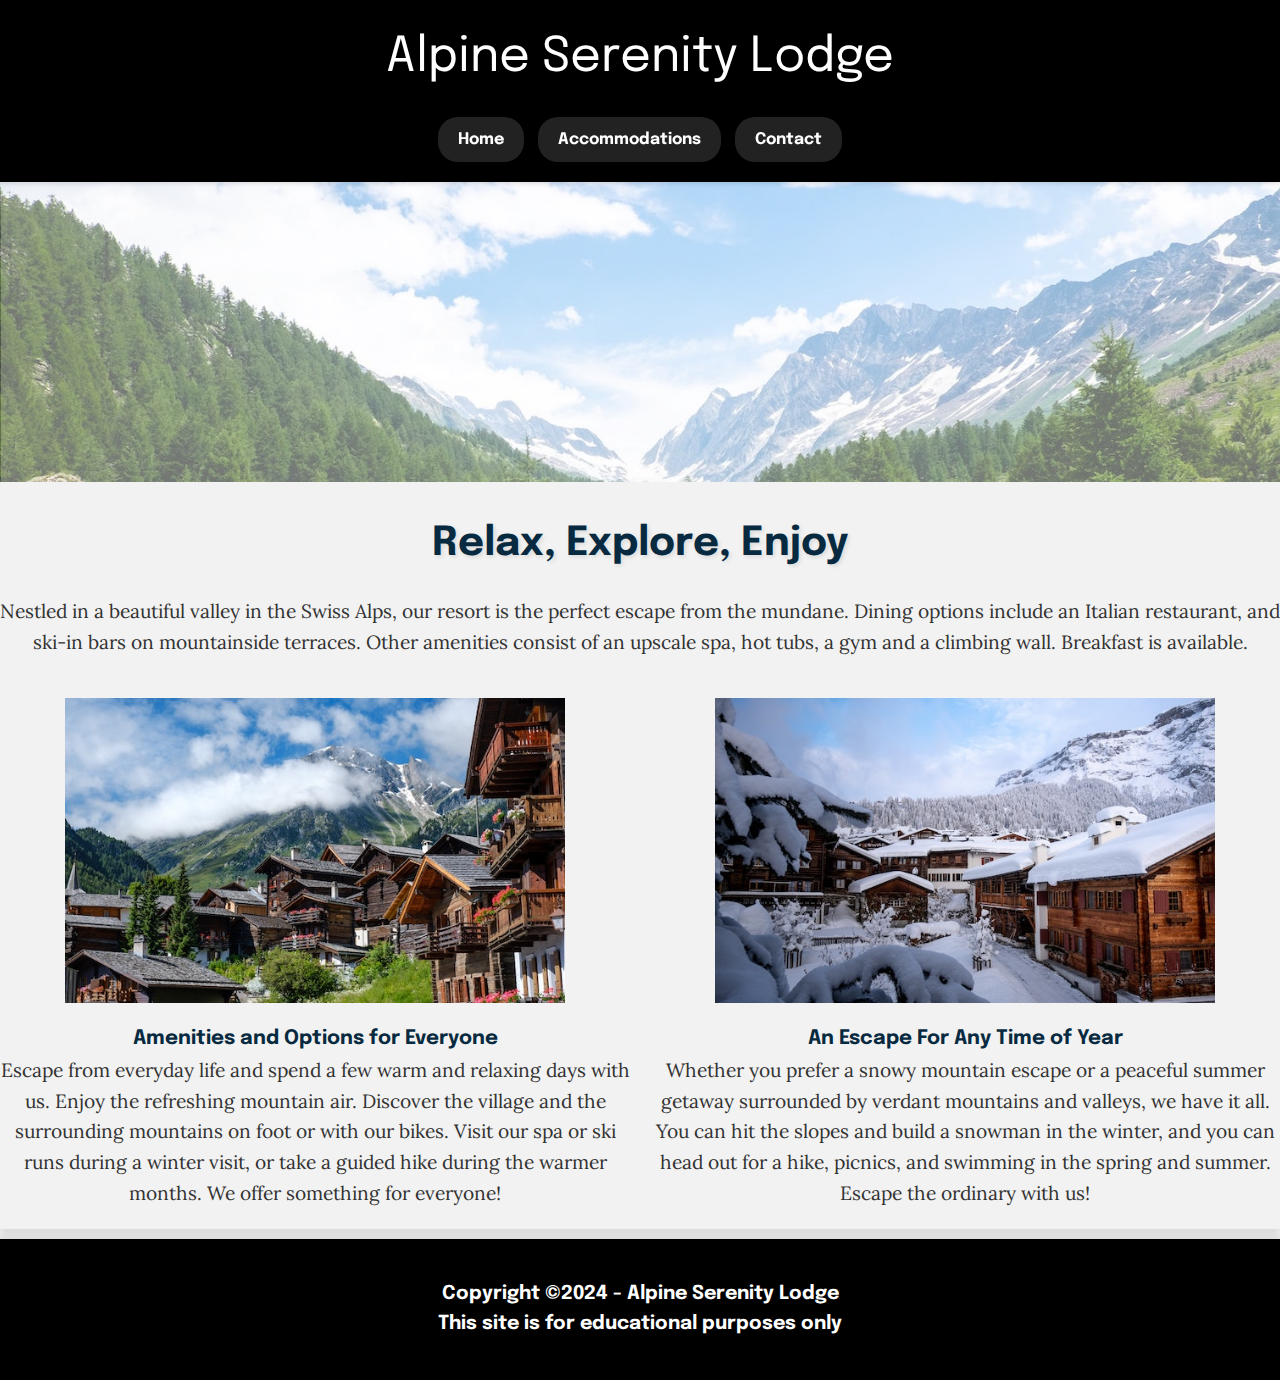
<file: index.html>
<!DOCTYPE html>
<html lang="en">
<head>
    <meta charset="UTF-8">
    <meta name="viewport" content="width=device-width, initial-scale=1.0">
    <meta name="author" content="Isabella Inciong">
    <title>Alpine Serenity Lodge</title>
    <link rel="stylesheet" href="styles.css">
    <link rel="icon" href="favicon.ico" type="image/x-icon">
    <link rel="preconnect" href="https://fonts.googleapis.com">
    <link rel="preconnect" href="https://fonts.gstatic.com" crossorigin>
    <link href="https://fonts.googleapis.com/css2?family=Epilogue:ital,wght@0,100..900;1,100..900&family=Lora:ital,wght@0,400..700;1,400..700&display=swap" rel="stylesheet">
    <link rel="preconnect" href="https://fonts.googleapis.com">
    <link rel="preconnect" href="https://fonts.gstatic.com" crossorigin>
    <link href="https://fonts.googleapis.com/css2?family=Lora:ital,wght@0,400..700;1,400..700&display=swap" rel="stylesheet">
    <style>
        .hero-image {
            background-image: url('images/swiss-valley.jpg');
            background-size: cover;
            height: 300px;
        }
    </style>
</head>
<body>
    <!-- HEADER -->
    <header>
        <h1><a href="index.html">Alpine Serenity Lodge</a></h1>
        <nav>
            <ul>
                <li><a href="#">Home</a></li>
                <li><a href="#">Accommodations</a></li>
                <li><a href="contact.html">Contact</a></li>
            </ul>
        </nav>
    </header>

    <!-- MAIN -->
    <main>
        <section id="top">
            <div class="hero-image"></div>
            <div class="intro">
                <h2>Relax, Explore, Enjoy</h2>
            </div>
            <div class="information">
                <p>Nestled in a beautiful valley in the Swiss Alps, our resort is the perfect escape from the mundane. Dining options include an Italian restaurant, and ski-in bars on mountainside terraces. Other amenities consist of an upscale spa, hot tubs, a gym and a climbing wall. Breakfast is available.</p>
            </div>
        </section>
      
        <!-- Content group 1 -->
        <section>
            <div class="swiss-chalet">
                <img src="images/swiss-chalet.jpg" alt="A cozy Swiss chalet" width="500">
                <h3>Amenities and Options for Everyone</h3>
                <p>Escape from everyday life and spend a few warm and relaxing days with us. Enjoy the refreshing mountain air. Discover the village and the surrounding mountains on foot or with our bikes. Visit our spa or ski runs during a winter visit, or take a guided hike during the warmer months. We offer something for everyone!</p>
            </div>
        </section>
        <!-- Content group 2 -->
        <section>
            <div class="snowy">
                <img src="images/snowy-chalet.jpg" alt="A snowy chalet in the mountains" width="500">
                <h3>An Escape For Any Time of Year</h3>
                <p>Whether you prefer a snowy mountain escape or a peaceful summer getaway surrounded by verdant mountains and valleys, we have it all. You can hit the slopes and build a snowman in the winter, and you can head out for a hike, picnics, and swimming in the spring and summer. Escape the ordinary with us!</p>
            </div>
        </section>
    </main>

    <!-- FOOTER -->
    <footer>
        <p>Copyright ©2024 - Alpine Serenity Lodge</p>
        <p>This site is for educational purposes only</p>
    </footer>
</body>
</html>
</file>
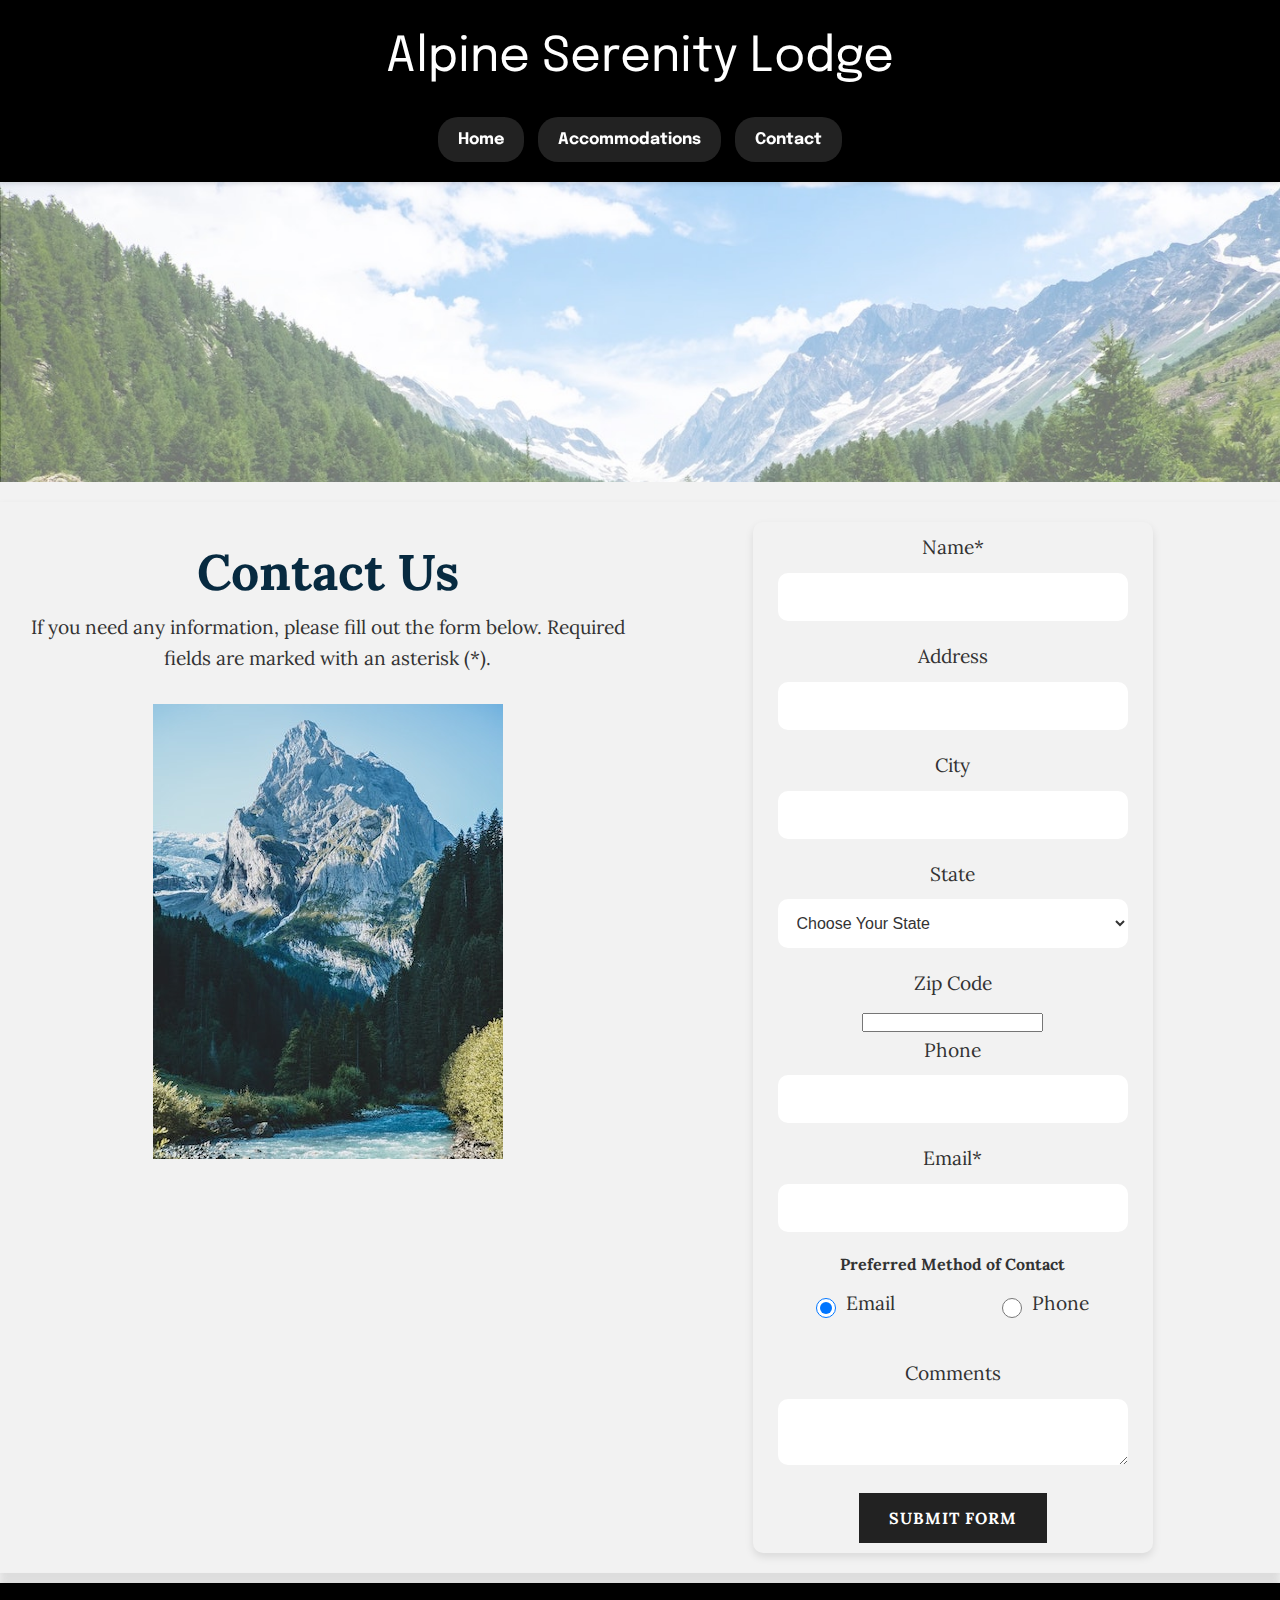
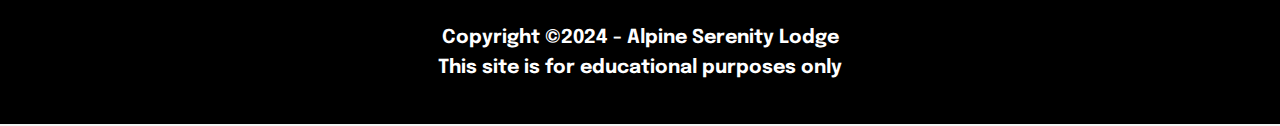
<file: contact.html>
<!DOCTYPE html>
<html lang="en">
<head>
    <meta charset="UTF-8">
    <meta name="viewport" content="width=device-width, initial-scale=1.0">
    <meta name="author" content="Isabella Inciong">
    <title>Alpine Serenity Lodge | Contact</title>
    <meta name="description" content="Contact us for any questions or concerns. We are here to help you plan your dream vacation with us!">
    <link rel="stylesheet" href="styles.css">
    <link rel="icon" href="favicon.ico" type="image/x-icon">
    <link rel="preconnect" href="https://fonts.googleapis.com">
    <link rel="preconnect" href="https://fonts.gstatic.com" crossorigin>
    <link href="https://fonts.googleapis.com/css2?family=Epilogue:ital,wght@0,100..900;1,100..900&family=Lora:ital,wght@0,400..700;1,400..700&display=swap" rel="stylesheet">
    <link rel="preconnect" href="https://fonts.googleapis.com">
    <link rel="preconnect" href="https://fonts.gstatic.com" crossorigin>
    <link href="https://fonts.googleapis.com/css2?family=Lora:ital,wght@0,400..700;1,400..700&display=swap" rel="stylesheet">
    <style>
        /* CSS for hero image */
        .hero-image {
            background-image: url('images/swiss-valley.jpg');
            background-size: cover;
            height: 300px;
        }
    </style>
</head>
<body>
    <!-- HEADER -->
    <header>
        <h1><a href="index.html">Alpine Serenity Lodge</a></h1>
        <nav>
            <ul>
                <li><a href="index.html">Home</a></li>
                <li><a href="#">Accommodations</a></li>
                <li><a href="contact.html">Contact</a></li>
            </ul>
        </nav>
    </header>


    <!-- MAIN -->
    <div class="hero-image"></div>
    <main class="grid-container">
        <div class="contact-info">
            <h4>Contact Us</h4>
            <section id="contact-text">
                <p>If you need any information, please fill out the form below. Required fields are marked with an asterisk (<span class="required">*</span>).</p>
            </section>
            <img src="images/swiss-peak.jpg" alt="Swiss Peak">
        </div>
        <section id="form">
            <form action="https://wp.zybooks.com/form-viewer.php" method="POST" target="_blank">
                <label for="my-name">Name<span class="required">*</span></label>
                <input type="text" name="my-name" id="my-name" required>
                <label for="my-address">Address</label>
                <input type="text" name="my-address" id="my-address">
                <label for="my-city">City</label>
                <input type="text" name="my-city" id="my-city">
                <label for="my-state">State</label>
                <div id="arrow">
                    <select name="my-state" id="my-state">
                        <option value="">Choose Your State</option>
                        <option value="al">AL</option>
                        <!-- Add more state options here if needed -->
                    </select>
                </div>
                <label for="my-zip">Zip Code</label>
                <input type="number" name="my-zip" id="my-zip">
                <label for="my-phone">Phone</label>
                <input type="tel" name="my-phone" id="my-phone">
                <label for="my-email">Email<span class="required">*</span></label>
                <input type="email" name="my-email" id="my-email" required>
                <fieldset class="contact-pref">
                    <legend>Preferred Method of Contact</legend>
                    <div class="radio-container">
                        <div class="radio-box">
                            <input type="radio" name="contact-pref" id="pref-email" checked>
                            <label for="pref-email">Email</label>
                        </div>
                        <div class="radio-box">
                            <input type="radio" name="contact-pref" id="pref-phone">
                            <label for="pref-phone">Phone</label>
                        </div>
                    </div>
                </fieldset>
                <label for="my-comments">Comments</label>
                <textarea name="my-comments" id="my-comments"></textarea>
                <input type="submit" name="my-submit" id="my-submit" value="Submit Form">
            </form>
        </section>
    </main>

    <!-- FOOTER -->
    <footer>
        <p>Copyright ©2024 - Alpine Serenity Lodge</p>
        <p>This site is for educational purposes only</p>
    </footer>
</body>
</html>
</file>
<file: styles.css>
/* OBFUSCATED BY CSSOBFUSCATOR.COM at 2024/04/22 05:26:29 */
body,html{margin-left:0;}html,body{margin-bottom:0;}body,html{margin-right:0;}body,html{margin-top:0;}body,html{padding-left:0;}body,html{padding-bottom:0;}html,body{padding-right:0;}html,body{padding-top:0;}html{border-left-width:0;}html{border-bottom-width:0;}html{border-right-width:0;}html{border-top-width:0;}html{border-left-style:none;}html{border-bottom-style:none;}nav li:last-child{margin-right:0;}blockquote:before{content:"";}html{border-right-style:none;}blockquote:before{content:none;}html{border-top-style:none;}.container{max-width:960pt;}html{border-left-color:currentColor;}html{border-bottom-color:currentColor;}html{border-right-color:currentColor;}html{border-top-color:currentColor;}html{border-image:none;}html{font-size:100%;}html{font:inherit;}body,html{vertical-align:baseline;}blockquote:after{content:"";}body{border-left-width:0;}body{border-bottom-width:0;}body{border-right-width:0;}body{border-top-width:0;}body{border-left-style:none;}body{border-bottom-style:none;}body{border-right-style:none;}body{border-top-style:none;}blockquote:after{content:none;}body{border-left-color:currentColor;}body{border-bottom-color:currentColor;}body{border-right-color:currentColor;}body{border-top-color:currentColor;}body{border-image:none;}body{font-size:100%;}body{font:inherit;}span,div{margin-left:0;}div,span{margin-bottom:0;}div,span{margin-right:0;}span,div{margin-top:0;}div,span{padding-left:0;}nav a:hover{background-color:#111;}nav a:hover{transform:scale(1.05);}[class~=contact-info] img{max-width:100%;}span,div{padding-bottom:0;}span,div{padding-right:0;}span,div{padding-top:0;}div{border-left-width:0;}div{border-bottom-width:0;}div{border-right-width:0;}form input[type="text"]{width:calc(100% - 30px);}div{border-top-width:0;}div{border-left-style:none;}q:before{content:"";}div{border-bottom-style:none;}div{border-right-style:none;}div{border-top-style:none;}div{border-left-color:currentColor;}form input[type="text"]:focus{outline:none;}div{border-bottom-color:currentColor;}div{border-right-color:currentColor;}div{border-top-color:currentColor;}div{border-image:none;}div{font-size:100%;}div{font:inherit;}span,div{vertical-align:baseline;}span{border-left-width:0;}span{border-bottom-width:0;}span{border-right-width:0;}span{border-top-width:0;}span{border-left-style:none;}span{border-bottom-style:none;}span{border-right-style:none;}span{border-top-style:none;}span{border-left-color:currentColor;}span{border-bottom-color:currentColor;}span{border-right-color:currentColor;}span{border-top-color:currentColor;}form input[type="text"]:focus{border-left-color:#008080;}span{border-image:none;}span{font-size:100%;}span{font:inherit;}applet,object{margin-left:0;}applet,object{margin-bottom:0;}applet,object{margin-right:0;}applet,object{margin-top:0;}applet,object{padding-left:0;}applet,object{padding-bottom:0;}applet,object{padding-right:0;}applet,object{padding-top:0;}applet{border-left-width:0;}applet{border-bottom-width:0;}form input[type="text"]:focus{border-bottom-color:#008080;}applet{border-right-width:0;}applet{border-top-width:0;}applet{border-left-style:none;}applet{border-bottom-style:none;}applet{border-right-style:none;}applet{border-top-style:none;}applet{border-left-color:currentColor;}applet{border-bottom-color:currentColor;}applet{border-right-color:currentColor;}applet{border-top-color:currentColor;}applet{border-image:none;}applet{font-size:100%;}applet{font:inherit;}object,applet{vertical-align:baseline;}object{border-left-width:0;}[class~=contact-info] img{height:auto;}object{border-bottom-width:0;}object{border-right-width:0;}object{border-top-width:0;}object{border-left-style:none;}object{border-bottom-style:none;}object{border-right-style:none;}object{border-top-style:none;}object{border-left-color:currentColor;}object{border-bottom-color:currentColor;}form input[type="text"]{padding-left:.15625in;}object{border-right-color:currentColor;}object{border-top-color:currentColor;}object{border-image:none;}object{font-size:100%;}object{font:inherit;}#top{grid-column:1/-1;}.container{margin-left:auto;}h1,iframe{margin-left:0;}iframe,h2,h1,.container{margin-bottom:0;}iframe,h1{margin-right:0;}iframe,h1{margin-top:0;}q:before{content:none;}h1,iframe{padding-left:0;}iframe,h1{padding-bottom:0;}iframe,h1{padding-right:0;}iframe,h1{padding-top:0;}iframe{border-left-width:0;}q:after{content:"";}iframe{border-bottom-width:0;}iframe{border-right-width:0;}iframe{border-top-width:0;}iframe{border-left-style:none;}iframe{border-bottom-style:none;}iframe{border-right-style:none;}iframe{border-top-style:none;}iframe{border-left-color:currentColor;}.container{margin-right:auto;}iframe{border-bottom-color:currentColor;}iframe{border-right-color:currentColor;}iframe{border-top-color:currentColor;}iframe{border-image:none;}iframe{font-size:100%;}iframe{font:inherit;}iframe,h1{vertical-align:baseline;}form input[type="text"]{padding-bottom:.15625in;}form input[type="text"]{padding-right:.15625in;}q:after{content:none;}[class~=contact-info] img{width:262.5pt;}form input[type="text"]:focus{border-right-color:#008080;}h1{border-left-width:0;}h1{border-bottom-width:0;}h1{border-right-width:0;}h1{border-top-width:0;}h1{border-left-style:none;}h1{border-bottom-style:none;}form input[type="text"]{padding-top:.15625in;}h1{border-right-style:none;}h1{border-top-style:none;}h1{border-left-color:currentColor;}h1{border-bottom-color:currentColor;}h1{border-right-color:currentColor;}h1{border-top-color:currentColor;}header h1,form input[type="text"]{margin-bottom:.208333333in;}header h1{font-family:Epilogue;}h1{border-image:none;}h1{font-size:100%;}h1{font:inherit;}h2,h3{margin-left:0;}h3,h2{margin-right:0;}h3,h2{margin-top:0;}h3,h2{padding-left:0;}h3,h2{padding-bottom:0;}h3,h2{padding-right:0;}header h1{font-size:3rem;}h2,h3{padding-top:0;}h2{border-left-width:0;}h2{border-bottom-width:0;}form input[type="text"]{border-left-width:medium;}form input[type="text"]{border-bottom-width:medium;}form input[type="text"]{border-right-width:medium;}h2{border-right-width:0;}h2{border-top-width:0;}h2{border-left-style:none;}header h1{color:#fff;}h2{border-bottom-style:none;}header h1{text-align:center;}h2{border-right-style:none;}h2{border-top-style:none;}h2{border-left-color:currentColor;}h2{border-bottom-color:currentColor;}h2{border-right-color:currentColor;}h2{border-top-color:currentColor;}h2{border-image:none;}h2{font-size:100%;}h2{font:inherit;}h2,h3{vertical-align:baseline;}header h1{text-shadow:.125pc 1.5pt .25pc rgba(0,0,0,.1);}[class~=contact-info] h2{color:#072a40;}h4,h3{margin-bottom:0;}h3{border-left-width:0;}h3{border-bottom-width:0;}h3{border-right-width:0;}h3{border-top-width:0;}h3{border-left-style:none;}h3{border-bottom-style:none;}h3{border-right-style:none;}h3{border-top-style:none;}form input[type="text"]{border-top-width:medium;}h3{border-left-color:currentColor;}h3{border-bottom-color:currentColor;}h3{border-right-color:currentColor;}h3{border-top-color:currentColor;}[class~=contact-info] h2{font-size:1.5pc;}h3{border-image:none;}h3{font-size:100%;}h3{font:inherit;}h5,h4{margin-left:0;}h4,h5{margin-right:0;}h4,.container,h5,h6{margin-top:0;}h4,h5{padding-left:0;}h4,h5{padding-bottom:0;}h5,h4{padding-right:0;}h4,h5{padding-top:0;}h4{border-left-width:0;}h4{border-bottom-width:0;}h4{border-right-width:0;}h4{border-top-width:0;}h1 a{color:white;}h4{border-left-style:none;}h1 a{text-decoration:none;}h4{border-bottom-style:none;}h4{border-right-style:none;}h4{border-top-style:none;}h4{border-left-color:currentColor;}h4{border-bottom-color:currentColor;}h4{border-right-color:currentColor;}h4{border-top-color:currentColor;}h4{border-image:none;}h4{font-size:100%;}h4{font:inherit;}h5,h4{vertical-align:baseline;}h6,h5{margin-bottom:0;}form input[type="text"]:focus{border-top-color:#008080;}h5{border-left-width:0;}h5{border-bottom-width:0;}.container{padding-left:.208333333in;}h5{border-right-width:0;}h5{border-top-width:0;}h5,form input[type="text"]{border-left-style:none;}h5{border-bottom-style:none;}h5{border-right-style:none;}h5{border-top-style:none;}h5{border-left-color:currentColor;}h5{border-bottom-color:currentColor;}h5{border-right-color:currentColor;}h5{border-top-color:currentColor;}h5{border-image:none;}h5{font-size:100%;}h5{font:inherit;}p,h6{margin-left:0;}p,h6{margin-right:0;}h6,p{padding-left:0;}blockquote,h6,p,.container{padding-bottom:0;}h6,p{padding-right:0;}p,h6{padding-top:0;}h6{border-left-width:0;}h6{border-bottom-width:0;}h6{border-right-width:0;}h6{border-top-width:0;}h6{border-left-style:none;}form input[type="text"],h6{border-bottom-style:none;}h6,form input[type="text"]{border-right-style:none;}form input[type="text"],h6{border-top-style:none;}h6{border-left-color:currentColor;}h6{border-bottom-color:currentColor;}h6{border-right-color:currentColor;}h6{border-top-color:currentColor;}h6{border-image:none;}h6{font-size:100%;}h6{font:inherit;}p,h6{vertical-align:baseline;}blockquote,p{margin-bottom:0;}p,blockquote{margin-top:0;}p{border-left-width:0;}p{border-bottom-width:0;}p{border-right-width:0;}p{border-top-width:0;}p{border-left-style:none;}p{border-bottom-style:none;}p{border-right-style:none;}p{border-top-style:none;}nav ul{list-style:none;}p{border-left-color:currentColor;}p{border-bottom-color:currentColor;}p{border-right-color:currentColor;}p{border-top-color:currentColor;}p{border-image:none;}p{font-size:100%;}p{font:inherit;}pre,blockquote{margin-left:0;}pre,blockquote{margin-right:0;}nav ul,pre,a,blockquote{padding-left:0;}pre,blockquote{padding-right:0;}pre,.container,blockquote,a{padding-top:0;}blockquote{border-left-width:0;}blockquote{border-bottom-width:0;}blockquote{border-right-width:0;}blockquote{border-top-width:0;}blockquote{border-left-style:none;}blockquote{border-bottom-style:none;}blockquote{border-right-style:none;}blockquote{border-top-style:none;}blockquote{border-left-color:currentColor;}blockquote{border-bottom-color:currentColor;}blockquote{border-right-color:currentColor;}blockquote{border-top-color:currentColor;}blockquote{border-image:none;}.container{padding-right:.208333333in;}blockquote{font-size:100%;}blockquote{font:inherit;}pre,blockquote{vertical-align:baseline;}a,pre{margin-bottom:0;}a,pre{margin-top:0;}abbr,nav ul,a,pre{padding-bottom:0;}pre{border-left-width:0;}pre{border-bottom-width:0;}pre{border-right-width:0;}pre{border-top-width:0;}pre{border-left-style:none;}pre{border-bottom-style:none;}pre{border-right-style:none;}pre{border-top-style:none;}pre{border-left-color:currentColor;}pre{border-bottom-color:currentColor;}pre{border-right-color:currentColor;}pre{border-top-color:currentColor;}pre{border-image:none;}[class~=contact-info] h2{font-weight:bold;}pre{font-size:100%;}pre{font:inherit;}*,a,abbr,acronym{margin-left:0;}abbr,a{margin-right:0;}acronym,nav ul,abbr,a{padding-right:0;}a{border-left-width:0;}a{border-bottom-width:0;}a{border-right-width:0;}a{border-top-width:0;}a{border-left-style:none;}a{border-bottom-style:none;}a{border-right-style:none;}a{border-top-style:none;}a,form input[type="text"]{border-left-color:currentColor;}a,form input[type="text"]{border-bottom-color:currentColor;}a{border-right-color:currentColor;}a{border-top-color:currentColor;}a{border-image:none;}a{font-size:100%;}a{font:inherit;}abbr,a{vertical-align:baseline;}abbr,acronym{margin-bottom:0;}acronym,abbr{margin-top:0;}acronym,abbr{padding-left:0;}abbr,acronym,address,nav ul{padding-top:0;}form input[type="text"]:focus{box-shadow:0 0 0 .03125in rgba(0,128,128,.2);}abbr{border-left-width:0;}.hero-image{background-image:url("swiss-valley.jpg");}abbr{border-bottom-width:0;}abbr{border-right-width:0;}abbr{border-top-width:0;}abbr{border-left-style:none;}abbr{border-bottom-style:none;}abbr{border-right-style:none;}abbr{border-top-style:none;}abbr{border-left-color:currentColor;}abbr{border-bottom-color:currentColor;}abbr,form input[type="text"]{border-right-color:currentColor;}abbr{border-top-color:currentColor;}abbr{border-image:none;}abbr{font-size:100%;}abbr{font:inherit;}big,address,acronym,nav ul{margin-right:0;}acronym,address{padding-bottom:0;}acronym{border-left-width:0;}[class~=contact-info] h2{text-align:left;}acronym{border-bottom-width:0;}acronym{border-right-width:0;}acronym{border-top-width:0;}acronym{border-left-style:none;}cite,nav ul,big,address{margin-left:0;}acronym{border-bottom-style:none;}acronym{border-right-style:none;}acronym{border-top-style:none;}acronym{border-left-color:currentColor;}[class~=contact-info] h2{margin-bottom:1.25pc;}acronym{border-bottom-color:currentColor;}acronym{border-right-color:currentColor;}acronym,form input[type="text"]{border-top-color:currentColor;}form input[type="text"],acronym{border-image:none;}acronym{font-size:100%;}acronym{font:inherit;}address,acronym{vertical-align:baseline;}cite,address,nav ul,big{margin-bottom:0;}address,big,nav ul,cite{margin-top:0;}big,address{padding-left:0;}address,big{padding-right:0;}address{border-left-width:0;}address{border-bottom-width:0;}address{border-right-width:0;}address{border-top-width:0;}address{border-left-style:none;}address{border-bottom-style:none;}address{border-right-style:none;}address{border-top-style:none;}address{border-left-color:currentColor;}[class~=radio-box] input[type="radio"]{margin-right:10px;}form input[type="email"]:focus{outline:none;}address{border-bottom-color:currentColor;}address{border-right-color:currentColor;}address{border-top-color:currentColor;}address{border-image:none;}address{font-size:100%;}address{font:inherit;}form input[type="text"]{border-radius:7.5pt;}.hero-image{background-size:cover;}cite,big{padding-bottom:0;}cite,big{padding-top:0;}big{border-left-width:0;}big{border-bottom-width:0;}nav li{display:inline-block;}big{border-right-width:0;}big{border-top-width:0;}big{border-left-style:none;}big{border-bottom-style:none;}big{border-right-style:none;}big{border-top-style:none;}big{border-left-color:currentColor;}big{border-bottom-color:currentColor;}big{border-right-color:currentColor;}big{border-top-color:currentColor;}big{border-image:none;}big{font-size:100%;}big{font:inherit;}big,cite{vertical-align:baseline;}cite,code{margin-right:0;}form input[type="text"]{background-color:#fff;}cite,code{padding-left:0;}cite,code{padding-right:0;}cite{border-left-width:0;}cite{border-bottom-width:0;}cite{border-right-width:0;}cite{border-top-width:0;}cite{border-left-style:none;}cite{border-bottom-style:none;}cite{border-right-style:none;}cite{border-top-style:none;}cite{border-left-color:currentColor;}form input[type="text"]{color:#333;}cite{border-bottom-color:currentColor;}form input[type="text"]{font-size:.166666667in;}cite{border-right-color:currentColor;}cite{border-top-color:currentColor;}cite{border-image:none;}cite{font-size:100%;}cite{font:inherit;}code,del{margin-left:0;}del,code{margin-bottom:0;}del,code{margin-top:0;}nav li{margin-right:10px;}del,code{padding-bottom:0;}code,del{padding-top:0;}code{border-left-width:0;}code{border-bottom-width:0;}code{border-right-width:0;}code{border-top-width:0;}code{border-left-style:none;}code{border-bottom-style:none;}code{border-right-style:none;}code{border-top-style:none;}code{border-left-color:currentColor;}code{border-bottom-color:currentColor;}code{border-right-color:currentColor;}code{border-top-color:currentColor;}code{border-image:none;}code{font-size:100%;}code{font:inherit;}del,code{vertical-align:baseline;}del,dfn{margin-right:0;}dfn,del{padding-left:0;}dfn,del{padding-right:0;}del{border-left-width:0;}del{border-bottom-width:0;}del{border-right-width:0;}del{border-top-width:0;}del{border-left-style:none;}del{border-bottom-style:none;}del{border-right-style:none;}del{border-top-style:none;}nav a{text-decoration:none;}del{border-left-color:currentColor;}nav a{color:#fff;}nav a{font-family:Epilogue;}del{border-bottom-color:currentColor;}del{border-right-color:currentColor;}del{border-top-color:currentColor;}del{border-image:none;}del{font-size:100%;}del{font:inherit;}form input[type="text"]{transition:border-color .3s ease;}dfn,em{margin-left:0;}em,dfn{margin-bottom:0;}em,dfn{margin-top:0;}em,dfn{padding-bottom:0;}form input[type="email"]:focus{border-left-color:#008080;}em,dfn{padding-top:0;}dfn{border-left-width:0;}dfn{border-bottom-width:0;}dfn{border-right-width:0;}dfn{border-top-width:0;}dfn{border-left-style:none;}dfn{border-bottom-style:none;}nav a{font-weight:bold;}dfn{border-right-style:none;}form input[type="email"]{width:calc(100% - 30px);}dfn{border-top-style:none;}dfn{border-left-color:currentColor;}dfn{border-bottom-color:currentColor;}dfn{border-right-color:currentColor;}dfn{border-top-color:currentColor;}form input[type="email"]:focus{border-bottom-color:#008080;}dfn{border-image:none;}dfn{font-size:100%;}dfn{font:inherit;}em,dfn{vertical-align:baseline;}em,img{margin-right:0;}form input[type="email"]{padding-left:.15625in;}em,img{padding-left:0;}em,img{padding-right:0;}em{border-left-width:0;}em{border-bottom-width:0;}em{border-right-width:0;}em{border-top-width:0;}nav a{padding-left:1.25pc;}em{border-left-style:none;}em{border-bottom-style:none;}.contact-info p{color:#333;}em{border-right-style:none;}em{border-top-style:none;}em{border-left-color:currentColor;}em{border-bottom-color:currentColor;}em{border-right-color:currentColor;}em{border-top-color:currentColor;}em{border-image:none;}em{font-size:100%;}em{font:inherit;}ins,img{margin-left:0;}nav a{padding-bottom:10px;}img,ins{margin-bottom:0;}img,ins{margin-top:0;}img,ins{padding-bottom:0;}nav a{padding-right:1.25pc;}img,ins{padding-top:0;}img{border-left-width:0;}img{border-bottom-width:0;}img{border-right-width:0;}img{border-top-width:0;}img{border-left-style:none;}img{border-bottom-style:none;}img{border-right-style:none;}img{border-top-style:none;}img{border-left-color:currentColor;}img{border-bottom-color:currentColor;}form input[type="email"]{padding-bottom:.15625in;}img{border-right-color:currentColor;}img{border-top-color:currentColor;}img{border-image:none;}img{font-size:100%;}img{font:inherit;}img,ins{vertical-align:baseline;}ins,kbd{margin-right:0;}ins,kbd{padding-left:0;}nav a{padding-top:10px;}kbd,ins{padding-right:0;}form input[type="email"]{padding-right:.15625in;}ins{border-left-width:0;}ins{border-bottom-width:0;}ins{border-right-width:0;}ins{border-top-width:0;}form input[type="email"]{padding-top:.15625in;}ins{border-left-style:none;}form input[type="email"]{margin-bottom:.208333333in;}ins{border-bottom-style:none;}nav a{border-radius:15pt;}ins{border-right-style:none;}ins{border-top-style:none;}.contact-info p{margin-top:-.625pc;}ins{border-left-color:currentColor;}ins{border-bottom-color:currentColor;}ins{border-right-color:currentColor;}ins{border-top-color:currentColor;}ins{border-image:none;}ins{font-size:100%;}ins{font:inherit;}form input[type="email"]{border-left-width:medium;}q,kbd{margin-left:0;}kbd,q{margin-bottom:0;}kbd,q{margin-top:0;}nav a{background-color:#222;}q,kbd{padding-bottom:0;}q,kbd{padding-top:0;}kbd{border-left-width:0;}kbd{border-bottom-width:0;}kbd{border-right-width:0;}kbd{border-top-width:0;}nav a{transition:transform .3s ease;}kbd{border-left-style:none;}kbd{border-bottom-style:none;}kbd{border-right-style:none;}kbd{border-top-style:none;}kbd{border-left-color:currentColor;}kbd{border-bottom-color:currentColor;}kbd{border-right-color:currentColor;}kbd{border-top-color:currentColor;}kbd{border-image:none;}kbd{font-size:100%;}kbd{font:inherit;}kbd,q{vertical-align:baseline;}q,s{margin-right:0;}s,q{padding-left:0;}q,s{padding-right:0;}q{border-left-width:0;}q{border-bottom-width:0;}q{border-right-width:0;}q{border-top-width:0;}q{border-left-style:none;}q{border-bottom-style:none;}q{border-right-style:none;}q{border-top-style:none;}q{border-left-color:currentColor;}q{border-bottom-color:currentColor;}q{border-right-color:currentColor;}q{border-top-color:currentColor;}q{border-image:none;}q{font-size:100%;}q{font:inherit;}form input[type="email"]{border-bottom-width:medium;}s,samp{margin-left:0;}.hero-image{height:300px;}samp,s{margin-bottom:0;}s,samp{margin-top:0;}s,samp{padding-bottom:0;}s,samp{padding-top:0;}s{border-left-width:0;}s{border-bottom-width:0;}s{border-right-width:0;}s{border-top-width:0;}s{border-left-style:none;}s{border-bottom-style:none;}s{border-right-style:none;}s{border-top-style:none;}s{border-left-color:currentColor;}s{border-bottom-color:currentColor;}s{border-right-color:currentColor;}s{border-top-color:currentColor;}s{border-image:none;}s{font-size:100%;}s{font:inherit;}s,samp{vertical-align:baseline;}small,samp{margin-right:0;}small,samp{padding-left:0;}small,samp{padding-right:0;}samp{border-left-width:0;}samp{border-bottom-width:0;}samp{border-right-width:0;}samp{border-top-width:0;}form input[type="email"],samp{border-left-style:none;}samp{border-bottom-style:none;}form input[type="email"]:focus{border-right-color:#008080;}nav a{display:inline-block;}samp{border-right-style:none;}form input[type="email"]{border-right-width:medium;}samp{border-top-style:none;}samp{border-left-color:currentColor;}samp{border-bottom-color:currentColor;}samp{border-right-color:currentColor;}samp{border-top-color:currentColor;}samp{border-image:none;}samp{font-size:100%;}samp{font:inherit;}small,strike{margin-left:0;}strike,small{margin-bottom:0;}strike,small{margin-top:0;}strike,small{padding-bottom:0;}form input[type="email"]{border-top-width:medium;}strike,small{padding-top:0;}small{border-left-width:0;}small{border-bottom-width:0;}small{border-right-width:0;}small{border-top-width:0;}small{border-left-style:none;}small,form input[type="email"]{border-bottom-style:none;}small{border-right-style:none;}small{border-top-style:none;}small{border-left-color:currentColor;}small{border-bottom-color:currentColor;}small{border-right-color:currentColor;}small{border-top-color:currentColor;}small{border-image:none;}small{font-size:100%;}small{font:inherit;}small,strike{vertical-align:baseline;}section h2{font-size:2.5rem;}strike,strong{margin-right:0;}strike,strong{padding-left:0;}section h2{margin-bottom:.625pc;}strong,strike{padding-right:0;}strike{border-left-width:0;}strike{border-bottom-width:0;}strike{border-right-width:0;}strike{border-top-width:0;}strike{border-left-style:none;}strike{border-bottom-style:none;}strike{border-right-style:none;}strike{border-top-style:none;}strike{border-left-color:currentColor;}strike{border-bottom-color:currentColor;}strike{border-right-color:currentColor;}strike{border-top-color:currentColor;}strike{border-image:none;}section h2{color:#072a40;}strike{font-size:100%;}strike{font:inherit;}[class~=contact-info] img{margin-top:7.5pt;}sub,strong{margin-left:0;}strong,sub{margin-bottom:0;}strong,sub{margin-top:0;}strong,sub{padding-bottom:0;}strong,sub{padding-top:0;}strong{border-left-width:0;}strong{border-bottom-width:0;}strong{border-right-width:0;}section h2{text-shadow:.125pc 1.5pt .25pc rgba(0,0,0,.1);}strong{border-top-width:0;}strong{border-left-style:none;}section h2{font-weight:bold;}strong{border-bottom-style:none;}form input[type="email"],strong{border-right-style:none;}form input[type="email"],strong{border-top-style:none;}strong{border-left-color:currentColor;}strong{border-bottom-color:currentColor;}strong{border-right-color:currentColor;}strong{border-top-color:currentColor;}strong{border-image:none;}strong{font-size:100%;}strong{font:inherit;}strong,sub{vertical-align:baseline;}sup,sub{margin-right:0;}sup,sub{padding-left:0;}sup,sub{padding-right:0;}sub{border-left-width:0;}sub{border-bottom-width:0;}sub{border-right-width:0;}sub{border-top-width:0;}sub{border-left-style:none;}sub{border-bottom-style:none;}sub{border-right-style:none;}section p{font-size:1.2rem;}[class~=contact-info] img{max-width:100%;}sub{border-top-style:none;}sub,form input[type="email"]{border-left-color:currentColor;}form input[type="email"],sub{border-bottom-color:currentColor;}sub{border-right-color:currentColor;}sub{border-top-color:currentColor;}sub{border-image:none;}sub{font-size:100%;}sub{font:inherit;}sup,tt{margin-left:0;}sup,tt{margin-bottom:0;}tt,sup{margin-top:0;}sup,tt{padding-bottom:0;}tt,sup{padding-top:0;}sup{border-left-width:0;}sup{border-bottom-width:0;}sup{border-right-width:0;}sup{border-top-width:0;}sup{border-left-style:none;}sup{border-bottom-style:none;}sup{border-right-style:none;}sup{border-top-style:none;}sup{border-left-color:currentColor;}sup{border-bottom-color:currentColor;}form input[type="email"],sup{border-right-color:currentColor;}form input[type="email"],sup{border-top-color:currentColor;}sup{border-image:none;}sup{font-size:100%;}sup{font:inherit;}sup,tt{vertical-align:baseline;}section img,section p{margin-bottom:15pt;}var,tt{margin-right:0;}form label{display:block;}tt,var{padding-left:0;}var,tt{padding-right:0;}tt{border-left-width:0;}tt{border-bottom-width:0;}tt{border-right-width:0;}tt{border-top-width:0;}tt{border-left-style:none;}tt{border-bottom-style:none;}tt{border-right-style:none;}tt{border-top-style:none;}tt{border-left-color:currentColor;}tt{border-bottom-color:currentColor;}tt{border-right-color:currentColor;}tt{border-top-color:currentColor;}form input[type="email"],tt{border-image:none;}tt{font-size:100%;}tt{font:inherit;}form input[type="email"]:focus{border-top-color:#008080;}var,b{margin-left:0;}b,var{margin-bottom:0;}b,var{margin-top:0;}form input[type="email"]:focus{box-shadow:0 0 0 .03125in rgba(0,128,128,.2);}form label,form label{margin-bottom:7.5pt;}var,b{padding-bottom:0;}var,b{padding-top:0;}var{border-left-width:0;}form label{font-size:1.4rem;}var{border-bottom-width:0;}var{border-right-width:0;}var{border-top-width:0;}var{border-left-style:none;}form label{color:#666;}var{border-bottom-style:none;}var{border-right-style:none;}var{border-top-style:none;}var{border-left-color:currentColor;}var{border-bottom-color:currentColor;}var{border-right-color:currentColor;}var{border-top-color:currentColor;}form input[type="email"]{border-radius:7.5pt;}var{border-image:none;}form input[type="email"]{background-color:#fff;}var{font-size:100%;}var{font:inherit;}form input[type="email"]{color:#333;}b,var{vertical-align:baseline;}b,u{margin-right:0;}b,u{padding-left:0;}b,u{padding-right:0;}b{border-left-width:0;}b{border-bottom-width:0;}b{border-right-width:0;}form label{display:block;}b{border-top-width:0;}b{border-left-style:none;}b{border-bottom-style:none;}b{border-right-style:none;}b{border-top-style:none;}b{border-left-color:currentColor;}b{border-bottom-color:currentColor;}b{border-right-color:currentColor;}b{border-top-color:currentColor;}b{border-image:none;}b{font-size:100%;}b{font:inherit;}u,i{margin-left:0;}u,center,*,i{margin-bottom:0;}i,u{margin-top:0;}i,u{padding-bottom:0;}u,i{padding-top:0;}u{border-left-width:0;}u{border-bottom-width:0;}u{border-right-width:0;}u{border-top-width:0;}u{border-left-style:none;}u{border-bottom-style:none;}u{border-right-style:none;}u{border-top-style:none;}u{border-left-color:currentColor;}u{border-bottom-color:currentColor;}u{border-right-color:currentColor;}u{border-top-color:currentColor;}u{border-image:none;}u{font-size:100%;}u{font:inherit;}u,i{vertical-align:baseline;}form input[type="email"]{font-size:.166666667in;}center,i{margin-right:0;}i,center{padding-left:0;}i,center{padding-right:0;}i{border-left-width:0;}i{border-bottom-width:0;}i{border-right-width:0;}i{border-top-width:0;}i{border-left-style:none;}form label{font-size:1.2rem;}i{border-bottom-style:none;}i{border-right-style:none;}i{border-top-style:none;}i{border-left-color:currentColor;}i{border-bottom-color:currentColor;}i{border-right-color:currentColor;}i{border-top-color:currentColor;}i{border-image:none;}i{font-size:100%;}i{font:inherit;}dl,center{margin-left:0;}center,dl{margin-top:0;}dl,center{padding-bottom:0;}dl,center{padding-top:0;}center{border-left-width:0;}center{border-bottom-width:0;}center{border-right-width:0;}center{border-top-width:0;}center{border-left-style:none;}center{border-bottom-style:none;}center{border-right-style:none;}center{border-top-style:none;}center{border-left-color:currentColor;}center{border-bottom-color:currentColor;}form input[type="email"]{transition:border-color .3s ease;}form textarea,form input[type="tel"]{width:calc(100% - 30px);}form input[type="tel"],form textarea{padding-left:.15625in;}center{border-right-color:currentColor;}center{border-top-color:currentColor;}center{border-image:none;}center{font-size:100%;}center{font:inherit;}form label{color:#333;}center,dl{vertical-align:baseline;}dt,dl{margin-bottom:0;}dl,dt{margin-right:0;}dt,dl{padding-left:0;}dl,dt{padding-right:0;}.hero-image{width:100%;}form input[type="tel"]{padding-bottom:.15625in;}form input[type="tel"]{padding-right:.15625in;}dl{border-left-width:0;}dl{border-bottom-width:0;}dl{border-right-width:0;}dl{border-top-width:0;}dl{border-left-style:none;}dl{border-bottom-style:none;}dl{border-right-style:none;}dl{border-top-style:none;}dl{border-left-color:currentColor;}dl{border-bottom-color:currentColor;}dl{border-right-color:currentColor;}dl{border-top-color:currentColor;}dl{border-image:none;}dl{font-size:100%;}dl{font:inherit;}dt,dd{margin-left:0;}dt,dd{margin-top:0;}dd,dt{padding-bottom:0;}dt,dd{padding-top:0;}dt{border-left-width:0;}dt{border-bottom-width:0;}dt{border-right-width:0;}dt{border-top-width:0;}[class~=contact-pref] legend{font-size:.166666667in;}dt{border-left-style:none;}dt{border-bottom-style:none;}dt{border-right-style:none;}dt{border-top-style:none;}dt{border-left-color:currentColor;}dt{border-bottom-color:currentColor;}dt{border-right-color:currentColor;}dt{border-top-color:currentColor;}dt{border-image:none;}dt{font-size:100%;}dt{font:inherit;}dd,dt{vertical-align:baseline;}ol,dd{margin-bottom:0;}form input[type="tel"],.hero-image{margin-bottom:20px;}*,ul,dd,ol{margin-right:0;}ol,dd{padding-left:0;}dd,ol{padding-right:0;}dd{border-left-width:0;}dd{border-bottom-width:0;}dd{border-right-width:0;}dd{border-top-width:0;}form textarea{padding-bottom:.15625in;}dd{border-left-style:none;}dd{border-bottom-style:none;}dd{border-right-style:none;}dd{border-top-style:none;}dd{border-left-color:currentColor;}dd{border-bottom-color:currentColor;}dd{border-right-color:currentColor;}dd{border-top-color:currentColor;}dd{border-image:none;}dd{font-size:100%;}form textarea{padding-right:.15625in;}dd{font:inherit;}ul,ol{margin-left:0;}form input[type="tel"]{padding-top:.15625in;}ol,ul{margin-top:0;}form input[type="tel"]{border-left-width:medium;}ul,ol{padding-bottom:0;}ol,ul{padding-top:0;}ol{border-left-width:0;}ol{border-bottom-width:0;}ol{border-right-width:0;}ol{border-top-width:0;}form input[type="tel"],ol{border-left-style:none;}ol{border-bottom-style:none;}form input[type="tel"]{border-bottom-width:medium;}ol{border-right-style:none;}ol{border-top-style:none;}ol{border-left-color:currentColor;}ol{border-bottom-color:currentColor;}ol{border-right-color:currentColor;}form input[type="tel"]{border-right-width:medium;}ol{border-top-color:currentColor;}ol{border-image:none;}form input[type="tel"]{border-top-width:medium;}ol{font-size:100%;}ol{font:inherit;}ul,ol{vertical-align:baseline;}ul,li{margin-bottom:0;}ul,li{padding-left:0;}ul,li{padding-right:0;}ul{border-left-width:0;}ul{border-bottom-width:0;}ul{border-right-width:0;}ul{border-top-width:0;}ul{border-left-style:none;}form input[type="tel"],ul{border-bottom-style:none;}ul{border-right-style:none;}ul{border-top-style:none;}ul{border-left-color:currentColor;}ul{border-bottom-color:currentColor;}ul{border-right-color:currentColor;}ul{border-top-color:currentColor;}ul{border-image:none;}ul{font-size:100%;}ul{font:inherit;}fieldset,li{margin-left:0;}fieldset,li{margin-right:0;}li,fieldset{margin-top:0;}li,fieldset{padding-bottom:0;}form textarea{padding-top:.15625in;}fieldset,li{padding-top:0;}li{border-left-width:0;}li{border-bottom-width:0;}li{border-right-width:0;}li{border-top-width:0;}form textarea{margin-bottom:.208333333in;}li{border-left-style:none;}li{border-bottom-style:none;}li,form input[type="tel"]{border-right-style:none;}li{border-top-style:none;}li{border-left-color:currentColor;}li{border-bottom-color:currentColor;}li{border-right-color:currentColor;}li{border-top-color:currentColor;}li{border-image:none;}form input[type="tel"]:focus{outline:none;}li{font-size:100%;}li{font:inherit;}fieldset,li{vertical-align:baseline;}form,fieldset{margin-bottom:0;}fieldset,form{padding-left:0;}form,fieldset{padding-right:0;}form textarea{border-left-width:medium;}fieldset{border-left-width:0;}fieldset{border-bottom-width:0;}fieldset{border-right-width:0;}fieldset{border-top-width:0;}fieldset{border-left-style:none;}fieldset{border-bottom-style:none;}fieldset{border-right-style:none;}fieldset{border-top-style:none;}fieldset{border-left-color:currentColor;}fieldset{border-bottom-color:currentColor;}fieldset{border-right-color:currentColor;}fieldset{border-top-color:currentColor;}fieldset{border-image:none;}fieldset{font-size:100%;}fieldset{font:inherit;}label,form{margin-left:0;}form,label{margin-right:0;}form,label{margin-top:0;}form textarea{border-bottom-width:medium;}label,form{padding-bottom:0;}label,form{padding-top:0;}form{border-left-width:0;}form{border-bottom-width:0;}form{border-right-width:0;}form{border-top-width:0;}form{border-left-style:none;}form{border-bottom-style:none;}form{border-right-style:none;}form input[type="tel"],form{border-top-style:none;}[class~=intro]{text-align:center;}form{border-left-color:currentColor;}form{border-bottom-color:currentColor;}form{border-right-color:currentColor;}form{border-top-color:currentColor;}form{border-image:none;}form{font-size:100%;}form{font:inherit;}form,label{vertical-align:baseline;}legend,label{margin-bottom:0;}legend,label{padding-left:0;}legend,label{padding-right:0;}label{border-left-width:0;}label{border-bottom-width:0;}label{border-right-width:0;}label{border-top-width:0;}label{border-left-style:none;}label{border-bottom-style:none;}label{border-right-style:none;}label{border-top-style:none;}form input[type="tel"],label{border-left-color:currentColor;}label{border-bottom-color:currentColor;}label{border-right-color:currentColor;}label{border-top-color:currentColor;}label{border-image:none;}label{font-size:100%;}label{font:inherit;}[class~=intro]{grid-row:1;}table,legend{margin-left:0;}legend,table{margin-right:0;}table,legend{margin-top:0;}table,legend{padding-bottom:0;}form textarea{border-right-width:medium;}legend,table{padding-top:0;}legend{border-left-width:0;}legend{border-bottom-width:0;}legend{border-right-width:0;}legend{border-top-width:0;}legend,form textarea{border-left-style:none;}legend{border-bottom-style:none;}legend{border-right-style:none;}legend{border-top-style:none;}legend{border-left-color:currentColor;}legend{border-bottom-color:currentColor;}legend{border-right-color:currentColor;}legend{border-top-color:currentColor;}legend{border-image:none;}legend{font-size:100%;}legend{font:inherit;}legend,table{vertical-align:baseline;}table,caption{margin-bottom:0;}form textarea{border-top-width:medium;}caption,table{padding-left:0;}caption,table{padding-right:0;}table{border-left-width:0;}table{border-bottom-width:0;}table{border-right-width:0;}table{border-top-width:0;}table{border-left-style:none;}table,form textarea{border-bottom-style:none;}form textarea,table{border-right-style:none;}table,form textarea{border-top-style:none;}table{border-left-color:currentColor;}table{border-bottom-color:currentColor;}table{border-right-color:currentColor;}table{border-top-color:currentColor;}table{border-image:none;}table{font-size:100%;}table{font:inherit;}tbody,caption{margin-left:0;}tbody,caption{margin-right:0;}tbody,caption{margin-top:0;}caption,tbody{padding-bottom:0;}caption,tbody{padding-top:0;}caption{border-left-width:0;}caption{border-bottom-width:0;}caption{border-right-width:0;}caption{border-top-width:0;}caption{border-left-style:none;}caption{border-bottom-style:none;}caption{border-right-style:none;}caption{border-top-style:none;}form textarea,caption{border-left-color:currentColor;}[class~=information]{text-align:center;}form textarea,caption{border-bottom-color:currentColor;}caption{border-right-color:currentColor;}caption{border-top-color:currentColor;}caption{border-image:none;}caption{font-size:100%;}caption{font:inherit;}tbody,caption{vertical-align:baseline;}tbody,tfoot{margin-bottom:0;}tfoot,tbody{padding-left:0;}tfoot,tbody{padding-right:0;}tbody{border-left-width:0;}tbody{border-bottom-width:0;}tbody{border-right-width:0;}tbody{border-top-width:0;}tbody{border-left-style:none;}tbody{border-bottom-style:none;}tbody{border-right-style:none;}[class~=information]{grid-row:2;}tbody{border-top-style:none;}tbody{border-left-color:currentColor;}tbody,form input[type="tel"]{border-bottom-color:currentColor;}form input[type="tel"],tbody{border-right-color:currentColor;}tbody{border-top-color:currentColor;}tbody{border-image:none;}tbody{font-size:100%;}tbody{font:inherit;}thead,tfoot{margin-left:0;}tfoot,thead{margin-right:0;}tfoot,thead{margin-top:0;}thead,tfoot{padding-bottom:0;}#form{grid-column:2;}tfoot,thead{padding-top:0;}.swiss-chalet{grid-row:3;}tfoot{border-left-width:0;}tfoot{border-bottom-width:0;}tfoot{border-right-width:0;}tfoot{border-top-width:0;}tfoot{border-left-style:none;}tfoot{border-bottom-style:none;}tfoot{border-right-style:none;}tfoot{border-top-style:none;}tfoot{border-left-color:currentColor;}tfoot{border-bottom-color:currentColor;}tfoot,form textarea{border-right-color:currentColor;}tfoot,form textarea{border-top-color:currentColor;}tfoot,form textarea{border-image:none;}tfoot{font-size:100%;}tfoot{font:inherit;}thead,tfoot{vertical-align:baseline;}thead,tr{margin-bottom:0;}thead,tr{padding-left:0;}tr,thead{padding-right:0;}thead{border-left-width:0;}thead{border-bottom-width:0;}thead{border-right-width:0;}thead{border-top-width:0;}thead{border-left-style:none;}thead{border-bottom-style:none;}thead{border-right-style:none;}thead{border-top-style:none;}thead{border-left-color:currentColor;}thead{border-bottom-color:currentColor;}thead{border-right-color:currentColor;}form input[type="tel"]:focus{border-left-color:#008080;}form input[type="tel"],thead{border-top-color:currentColor;}thead,form input[type="tel"]{border-image:none;}thead{font-size:100%;}thead{font:inherit;}th,tr{margin-left:0;}th,tr{margin-right:0;}th,tr{margin-top:0;}tr,th{padding-bottom:0;}tr,th{padding-top:0;}tr{border-left-width:0;}tr{border-bottom-width:0;}form input[type="tel"],form textarea{border-radius:7.5pt;}tr{border-right-width:0;}tr{border-top-width:0;}tr{border-left-style:none;}tr{border-bottom-style:none;}[class~=contact-pref] legend{font-weight:bold;}tr{border-right-style:none;}tr{border-top-style:none;}tr{border-left-color:currentColor;}tr{border-bottom-color:currentColor;}tr{border-right-color:currentColor;}tr{border-top-color:currentColor;}tr{border-image:none;}tr{font-size:100%;}tr{font:inherit;}th,tr{vertical-align:baseline;}td,th{margin-bottom:0;}form input[type="tel"],form textarea{background-color:#fff;}td,th{padding-left:0;}th,td{padding-right:0;}th{border-left-width:0;}th{border-bottom-width:0;}th{border-right-width:0;}th{border-top-width:0;}th{border-left-style:none;}th{border-bottom-style:none;}th{border-right-style:none;}th{border-top-style:none;}th{border-left-color:currentColor;}th{border-bottom-color:currentColor;}th{border-right-color:currentColor;}th{border-top-color:currentColor;}th{border-image:none;}form textarea,form input[type="tel"]{color:#333;}th{font-size:100%;}th{font:inherit;}article,td{margin-left:0;}td,article{margin-right:0;}td,article{margin-top:0;}article,td{padding-bottom:0;}article,td{padding-top:0;}td{border-left-width:0;}td{border-bottom-width:0;}td{border-right-width:0;}td{border-top-width:0;}td{border-left-style:none;}td{border-bottom-style:none;}td{border-right-style:none;}td{border-top-style:none;}td{border-left-color:currentColor;}td{border-bottom-color:currentColor;}td{border-right-color:currentColor;}td{border-top-color:currentColor;}form textarea,form input[type="tel"]{font-size:.166666667in;}td{border-image:none;}[class~=contact-pref] legend{margin-bottom:.104166667in;}td{font-size:100%;}td{font:inherit;}td,article{vertical-align:baseline;}article,aside{margin-bottom:0;}form input[type="tel"],form textarea{transition:border-color .3s ease;}aside,article{padding-left:0;}article,aside{padding-right:0;}article{border-left-width:0;}article{border-bottom-width:0;}article{border-right-width:0;}article{border-top-width:0;}article{border-left-style:none;}article{border-bottom-style:none;}article{border-right-style:none;}article{border-top-style:none;}article{border-left-color:currentColor;}article{border-bottom-color:currentColor;}form select{width:calc(100% - 30px);}article{border-right-color:currentColor;}article{border-top-color:currentColor;}article{border-image:none;}article{font-size:100%;}article{font:inherit;}form input[type="tel"]:focus{border-bottom-color:#008080;}canvas,aside{margin-left:0;}canvas,aside{margin-right:0;}canvas,aside{margin-top:0;}aside,canvas{padding-bottom:0;}form input[type="tel"]:focus{border-right-color:#008080;}aside,canvas{padding-top:0;}aside{border-left-width:0;}aside{border-bottom-width:0;}aside{border-right-width:0;}aside{border-top-width:0;}form select{padding-left:.15625in;}aside{border-left-style:none;}aside{border-bottom-style:none;}form textarea:focus{outline:none;}aside{border-right-style:none;}aside{border-top-style:none;}aside{border-left-color:currentColor;}aside{border-bottom-color:currentColor;}form textarea:focus{border-left-color:#008080;}aside{border-right-color:currentColor;}aside{border-top-color:currentColor;}aside{border-image:none;}aside{font-size:100%;}aside{font:inherit;}details,embed,aside,canvas{vertical-align:baseline;}canvas,figure,details,embed{margin-bottom:0;}figure,canvas,embed,details{padding-left:0;}form select{padding-bottom:.15625in;}figure,canvas,details,embed{padding-right:0;}canvas{border-left-width:0;}canvas{border-bottom-width:0;}canvas{border-right-width:0;}canvas{border-top-width:0;}canvas{border-left-style:none;}canvas{border-bottom-style:none;}canvas{border-right-style:none;}canvas{border-top-style:none;}canvas{border-left-color:currentColor;}canvas{border-bottom-color:currentColor;}canvas{border-right-color:currentColor;}canvas{border-top-color:currentColor;}canvas{border-image:none;}canvas{font-size:100%;}canvas{font:inherit;}figure,embed,figcaption,details{margin-left:0;}figure,embed,figcaption,details{margin-right:0;}figure,details,figcaption,embed{margin-top:0;}figure,figcaption,details,embed{padding-bottom:0;}figcaption,embed,details,figure{padding-top:0;}details{border-left-width:0;}details{border-bottom-width:0;}details{border-right-width:0;}details{border-top-width:0;}details{border-left-style:none;}details{border-bottom-style:none;}details{border-right-style:none;}details{border-top-style:none;}details{border-left-color:currentColor;}details{border-bottom-color:currentColor;}details{border-right-color:currentColor;}details{border-top-color:currentColor;}details{border-image:none;}details{font-size:100%;}details{font:inherit;}embed{border-left-width:0;}embed{border-bottom-width:0;}embed{border-right-width:0;}embed{border-top-width:0;}embed{border-left-style:none;}embed{border-bottom-style:none;}embed{border-right-style:none;}embed{border-top-style:none;}embed{border-left-color:currentColor;}embed{border-bottom-color:currentColor;}embed{border-right-color:currentColor;}embed{border-top-color:currentColor;}embed{border-image:none;}embed{font-size:100%;}embed{font:inherit;}form select{padding-right:.15625in;}form textarea:focus{border-bottom-color:#008080;}figure{border-left-width:0;}figure{border-bottom-width:0;}figure{border-right-width:0;}figure{border-top-width:0;}figure{border-left-style:none;}figure{border-bottom-style:none;}figure{border-right-style:none;}figure{border-top-style:none;}figure{border-left-color:currentColor;}form textarea:focus,form input[type="tel"]:focus{border-top-color:#008080;}form select{padding-top:.15625in;}form textarea:focus{border-right-color:#008080;}figure{border-bottom-color:currentColor;}figure{border-right-color:currentColor;}figure{border-top-color:currentColor;}figure{border-image:none;}figure{font-size:100%;}figure{font:inherit;}figcaption,figure{vertical-align:baseline;}footer,figcaption{margin-bottom:0;}form input[type="tel"]:focus,form textarea:focus{box-shadow:0 0 0 .03125in rgba(0,128,128,.2);}figcaption,footer{padding-left:0;}footer,figcaption{padding-right:0;}figcaption{border-left-width:0;}figcaption{border-bottom-width:0;}form select{margin-bottom:.208333333in;}form select{border-left-width:medium;}figcaption{border-right-width:0;}figcaption{border-top-width:0;}figcaption{border-left-style:none;}figcaption{border-bottom-style:none;}figcaption{border-right-style:none;}figcaption{border-top-style:none;}figcaption{border-left-color:currentColor;}[class~=contact-info]{margin-top:7.5pt;}figcaption{border-bottom-color:currentColor;}figcaption{border-right-color:currentColor;}figcaption{border-top-color:currentColor;}figcaption{border-image:none;}hgroup,footer,*,header{margin-top:0;}figcaption{font-size:100%;}figcaption{font:inherit;}header,footer{margin-left:0;}footer,header{margin-right:0;}footer,header{padding-bottom:0;}form select{border-bottom-width:medium;}footer,header{padding-top:0;}form select{border-right-width:medium;}footer{border-left-width:0;}footer{border-bottom-width:0;}footer{border-right-width:0;}footer{border-top-width:0;}form select,footer{border-left-style:none;}form select,footer{border-bottom-style:none;}footer{border-right-style:none;}form select:focus{outline:none;}form select:focus{border-left-color:#008080;}footer{border-top-style:none;}footer{border-left-color:currentColor;}footer{border-bottom-color:currentColor;}footer{border-right-color:currentColor;}footer{border-top-color:currentColor;}footer{border-image:none;}footer{font-size:100%;}footer{font:inherit;}footer,header{vertical-align:baseline;}hgroup,header{margin-bottom:0;}[class~=grid-container]{display:grid;}hgroup,header{padding-left:0;}header,hgroup{padding-right:0;}form select{border-top-width:medium;}header{border-left-width:0;}header{border-bottom-width:0;}header{border-right-width:0;}header{border-top-width:0;}header{border-left-style:none;}header{border-bottom-style:none;}header{border-right-style:none;}header{border-top-style:none;}header{border-left-color:currentColor;}header{border-bottom-color:currentColor;}header{border-right-color:currentColor;}header{border-top-color:currentColor;}header{border-image:none;}header{font-size:100%;}header{font:inherit;}menu,hgroup{margin-left:0;}menu,hgroup{margin-right:0;}menu,hgroup{padding-bottom:0;}hgroup,menu{padding-top:0;}hgroup{border-left-width:0;}hgroup{border-bottom-width:0;}hgroup{border-right-width:0;}hgroup{border-top-width:0;}hgroup{border-left-style:none;}hgroup{border-bottom-style:none;}hgroup{border-right-style:none;}hgroup{border-top-style:none;}hgroup{border-left-color:currentColor;}hgroup{border-bottom-color:currentColor;}hgroup{border-right-color:currentColor;}hgroup{border-top-color:currentColor;}hgroup{border-image:none;}hgroup{font-size:100%;}hgroup{font:inherit;}hgroup,menu{vertical-align:baseline;}menu,nav{margin-bottom:0;}nav,menu{margin-top:0;}nav,menu{padding-left:0;}nav,menu{padding-right:0;}form select:focus{border-bottom-color:#008080;}menu{border-left-width:0;}menu{border-bottom-width:0;}menu{border-right-width:0;}menu{border-top-width:0;}[class~=grid-container]{grid-template-columns:1fr 1fr;}menu{border-left-style:none;}menu{border-bottom-style:none;}menu,form select{border-right-style:none;}form select,menu{border-top-style:none;}[class~=grid-container]{grid-gap:.625pc;}menu,form select{border-left-color:currentColor;}menu{border-bottom-color:currentColor;}menu{border-right-color:currentColor;}menu{border-top-color:currentColor;}menu{border-image:none;}menu{font-size:100%;}menu{font:inherit;}nav,output{margin-left:0;}form select:focus{border-right-color:#008080;}output,nav{margin-right:0;}output,nav{padding-bottom:0;}nav,output{padding-top:0;}nav{border-left-width:0;}nav{border-bottom-width:0;}nav{border-right-width:0;}nav{border-top-width:0;}nav{border-left-style:none;}nav{border-bottom-style:none;}nav{border-right-style:none;}nav{border-top-style:none;}nav{border-left-color:currentColor;}form select,nav{border-bottom-color:currentColor;}nav{border-right-color:currentColor;}nav{border-top-color:currentColor;}nav{border-image:none;}nav{font-size:100%;}nav{font:inherit;}nav,output{vertical-align:baseline;}ruby,output{margin-bottom:0;}ruby,output{margin-top:0;}ruby,output{padding-left:0;}output,ruby{padding-right:0;}output{border-left-width:0;}output{border-bottom-width:0;}form select:focus{border-top-color:#008080;}output{border-right-width:0;}form select:focus{box-shadow:0 0 0 .03125in rgba(0,128,128,.2);}output{border-top-width:0;}output{border-left-style:none;}output{border-bottom-style:none;}output{border-right-style:none;}output{border-top-style:none;}output{border-left-color:currentColor;}[class~=grid-container]{padding-left:.208333333in;}output{border-bottom-color:currentColor;}output,form select{border-right-color:currentColor;}output{border-top-color:currentColor;}output{border-image:none;}output{font-size:100%;}output{font:inherit;}section,ruby{margin-left:0;}form input[type="submit"]{background-color:#222;}ruby,section{margin-right:0;}ruby,section{padding-bottom:0;}section,ruby{padding-top:0;}ruby{border-left-width:0;}ruby{border-bottom-width:0;}ruby{border-right-width:0;}ruby{border-top-width:0;}ruby{border-left-style:none;}ruby{border-bottom-style:none;}ruby{border-right-style:none;}ruby{border-top-style:none;}ruby{border-left-color:currentColor;}ruby{border-bottom-color:currentColor;}ruby{border-right-color:currentColor;}ruby,form select{border-top-color:currentColor;}ruby{border-image:none;}ruby{font-size:100%;}ruby{font:inherit;}section,ruby{vertical-align:baseline;}section,summary{margin-bottom:0;}summary,section{margin-top:0;}section,summary{padding-left:0;}summary,section{padding-right:0;}section{border-left-width:0;}section{border-bottom-width:0;}section{border-right-width:0;}section{border-top-width:0;}section{border-left-style:none;}section{border-bottom-style:none;}section{border-right-style:none;}section{border-top-style:none;}section{border-left-color:currentColor;}section{border-bottom-color:currentColor;}section{border-right-color:currentColor;}section{border-top-color:currentColor;}form input[type="submit"]:hover{background-color:#111;}section{border-image:none;}section{font-size:100%;}section{font:inherit;}summary,time{margin-left:0;}summary,time{margin-right:0;}form input[type="submit"]{color:#fff;}summary,time{padding-bottom:0;}time,summary{padding-top:0;}summary{border-left-width:0;}summary{border-bottom-width:0;}summary{border-right-width:0;}summary{border-top-width:0;}summary{border-left-style:none;}summary{border-bottom-style:none;}summary{border-right-style:none;}summary{border-top-style:none;}summary{border-left-color:currentColor;}summary{border-bottom-color:currentColor;}summary{border-right-color:currentColor;}summary{border-top-color:currentColor;}summary,form select{border-image:none;}summary{font-size:100%;}summary{font:inherit;}summary,time{vertical-align:baseline;}[class~=contact-pref] legend{color:#333;}time,mark{margin-bottom:0;}time,mark{margin-top:0;}mark,time{padding-left:0;}form input[type="submit"]{border-left-width:medium;}time,mark{padding-right:0;}time{border-left-width:0;}time{border-bottom-width:0;}time{border-right-width:0;}time{border-top-width:0;}time{border-left-style:none;}time{border-bottom-style:none;}time{border-right-style:none;}time{border-top-style:none;}time{border-left-color:currentColor;}time{border-bottom-color:currentColor;}time{border-right-color:currentColor;}time{border-top-color:currentColor;}time{border-image:none;}time{font-size:100%;}time{font:inherit;}mark,audio{margin-left:0;}mark,audio{margin-right:0;}mark,audio{padding-bottom:0;}audio,mark{padding-top:0;}mark{border-left-width:0;}mark{border-bottom-width:0;}input[type="radio"]{width:.208333333in;}mark{border-right-width:0;}mark{border-top-width:0;}mark{border-left-style:none;}mark{border-bottom-style:none;}form select{border-radius:7.5pt;}form select{background-color:#fff;}mark{border-right-style:none;}mark{border-top-style:none;}mark{border-left-color:currentColor;}mark{border-bottom-color:currentColor;}mark{border-right-color:currentColor;}mark{border-top-color:currentColor;}mark{border-image:none;}mark{font-size:100%;}mark{font:inherit;}mark,audio{vertical-align:baseline;}[class~=grid-container]{padding-bottom:.208333333in;}audio,video{margin-bottom:0;}audio,video{margin-top:0;}audio,video{padding-left:0;}form select{color:#333;}audio,video{padding-right:0;}audio{border-left-width:0;}audio{border-bottom-width:0;}audio{border-right-width:0;}form input[type="submit"]{border-bottom-width:medium;}audio{border-top-width:0;}audio,form input[type="submit"]{border-left-style:none;}audio{border-bottom-style:none;}audio{border-right-style:none;}audio{border-top-style:none;}audio{border-left-color:currentColor;}audio{border-bottom-color:currentColor;}audio{border-right-color:currentColor;}form select{font-size:.166666667in;}audio{border-top-color:currentColor;}audio{border-image:none;}audio{font-size:100%;}audio{font:inherit;}form select{transition:border-color .3s ease;}[class~=grid-container]{padding-right:.208333333in;}video{margin-left:0;}form input[type="submit"]{border-right-width:medium;}video{margin-right:0;}form input[type="submit"]{border-top-width:medium;}footer p{font-family:Epilogue;}video{padding-bottom:0;}video{padding-top:0;}video{border-left-width:0;}video{border-bottom-width:0;}video{border-right-width:0;}video{border-top-width:0;}video{border-left-style:none;}video,form input[type="submit"]{border-bottom-style:none;}form input[type="submit"],video{border-right-style:none;}form input[type="submit"],video{border-top-style:none;}video{border-left-color:currentColor;}video{border-bottom-color:currentColor;}video{border-right-color:currentColor;}video{border-top-color:currentColor;}video{border-image:none;}video{font-size:100%;}video{font:inherit;}video{vertical-align:baseline;}article,figcaption,figure,hgroup,aside,menu,details,section,nav,footer,header{display:block;}[class~=radio-box] label,footer p{font-size:1.2rem;}body{line-height:1;}ol,ul{list-style:none;}blockquote,q{quotes:none;}table{border-collapse:collapse;}input[type="radio"]{height:.208333333in;}h3,footer p,h4,h2{font-weight:bold;}table{border-spacing:0;}header{position:sticky;}header{top:0;}header{background-color:#333;}header{background-color:#000;}header{padding-left:0;}header{padding-bottom:1.25pc;}header{padding-right:0;}header{padding-top:1.25pc;}header{z-index:1000;}section,h2,footer,header,h3,main,h4{text-align:center;}header{box-shadow:0 1.5pt .041666667in rgba(0,0,0,.1);}footer p{color:#fff;}header{display:flex;}header{flex-direction:column;}header,h2,h3,h4{align-items:center;}body{font-family:Lora;}body{font-size:1rem;}body{line-height:1.6;}body,[class~=radio-box] label{color:#333;}form,body,main{background-color:#f2f2f2;}main{display:grid;}main{grid-template-columns:1fr 1fr;}main{grid-gap:20px;}form input[type="submit"]{border-left-color:currentColor;}form,main{box-shadow:0 4px .5pc rgba(0,0,0,.1);}h3,h2,h2,h4{color:#072a40;}h2{font-size:.416666667in;}h2{padding-left:.208333333in;}form input[type="submit"]{border-bottom-color:currentColor;}form,h2{padding-bottom:7.5pt;}h2{padding-right:.208333333in;}form,h2{padding-top:7.5pt;}h2,h3{font-family:Epilogue;}h2{margin-bottom:1.25pc;}h3{font-size:.208333333in;}h4{font-size:50px;}form input[type="submit"]{border-right-color:currentColor;}h4{margin-bottom:.625pc;}img{display:block;}img,form{margin-left:auto;}[class~=contact-pref],img{margin-bottom:.208333333in;}form,img{margin-right:auto;}form,img{margin-top:0;}form{padding-left:7.5pt;}form{padding-right:7.5pt;}form{border-radius:10px;}form{max-width:4.166666667in;}form{margin-bottom:0;}footer{background-color:#000;}footer{color:#f2f2f2;}*,footer{padding-left:0;}footer{padding-bottom:30pt;}*,footer{padding-right:0;}footer{padding-top:30pt;}[class~=grid-container]{padding-top:.208333333in;}footer{box-shadow:0 -4px .5pc rgba(0,0,0,.1);}[class~=grid-container]{max-width:100%;}footer{margin-top:.104166667in;}form input[type="submit"]{border-top-color:currentColor;}form input[type="submit"]{border-image:none;}form input[type="submit"]{padding-left:1.875pc;}form input[type="submit"]{padding-bottom:.15625in;}form input[type="submit"]{padding-right:1.875pc;}*{padding-bottom:0;}form input[type="submit"]{padding-top:.15625in;}form input[type="submit"]{cursor:pointer;}form input[type="submit"]{font-size:16px;}form input[type="submit"]{font-family:Lora;}.contact-info{grid-column:1;}form input[type="submit"]{text-transform:uppercase;}form input[type="submit"]{letter-spacing:.010416667in;}form input[type="submit"]{transition:background-color .3s ease;}form input[type="submit"]{font-weight:bold;}[class~=radio-box],.contact-info,[class~=radio-container]{display:flex;}*{padding-top:0;}*{box-sizing:border-box;}.contact-info{flex-direction:column;}.contact-info,[class~=radio-box]{align-items:center;}[class~=radio-container]{justify-content:space-around;}[class~=radio-box]{margin-bottom:7.5pt;}
</file>
